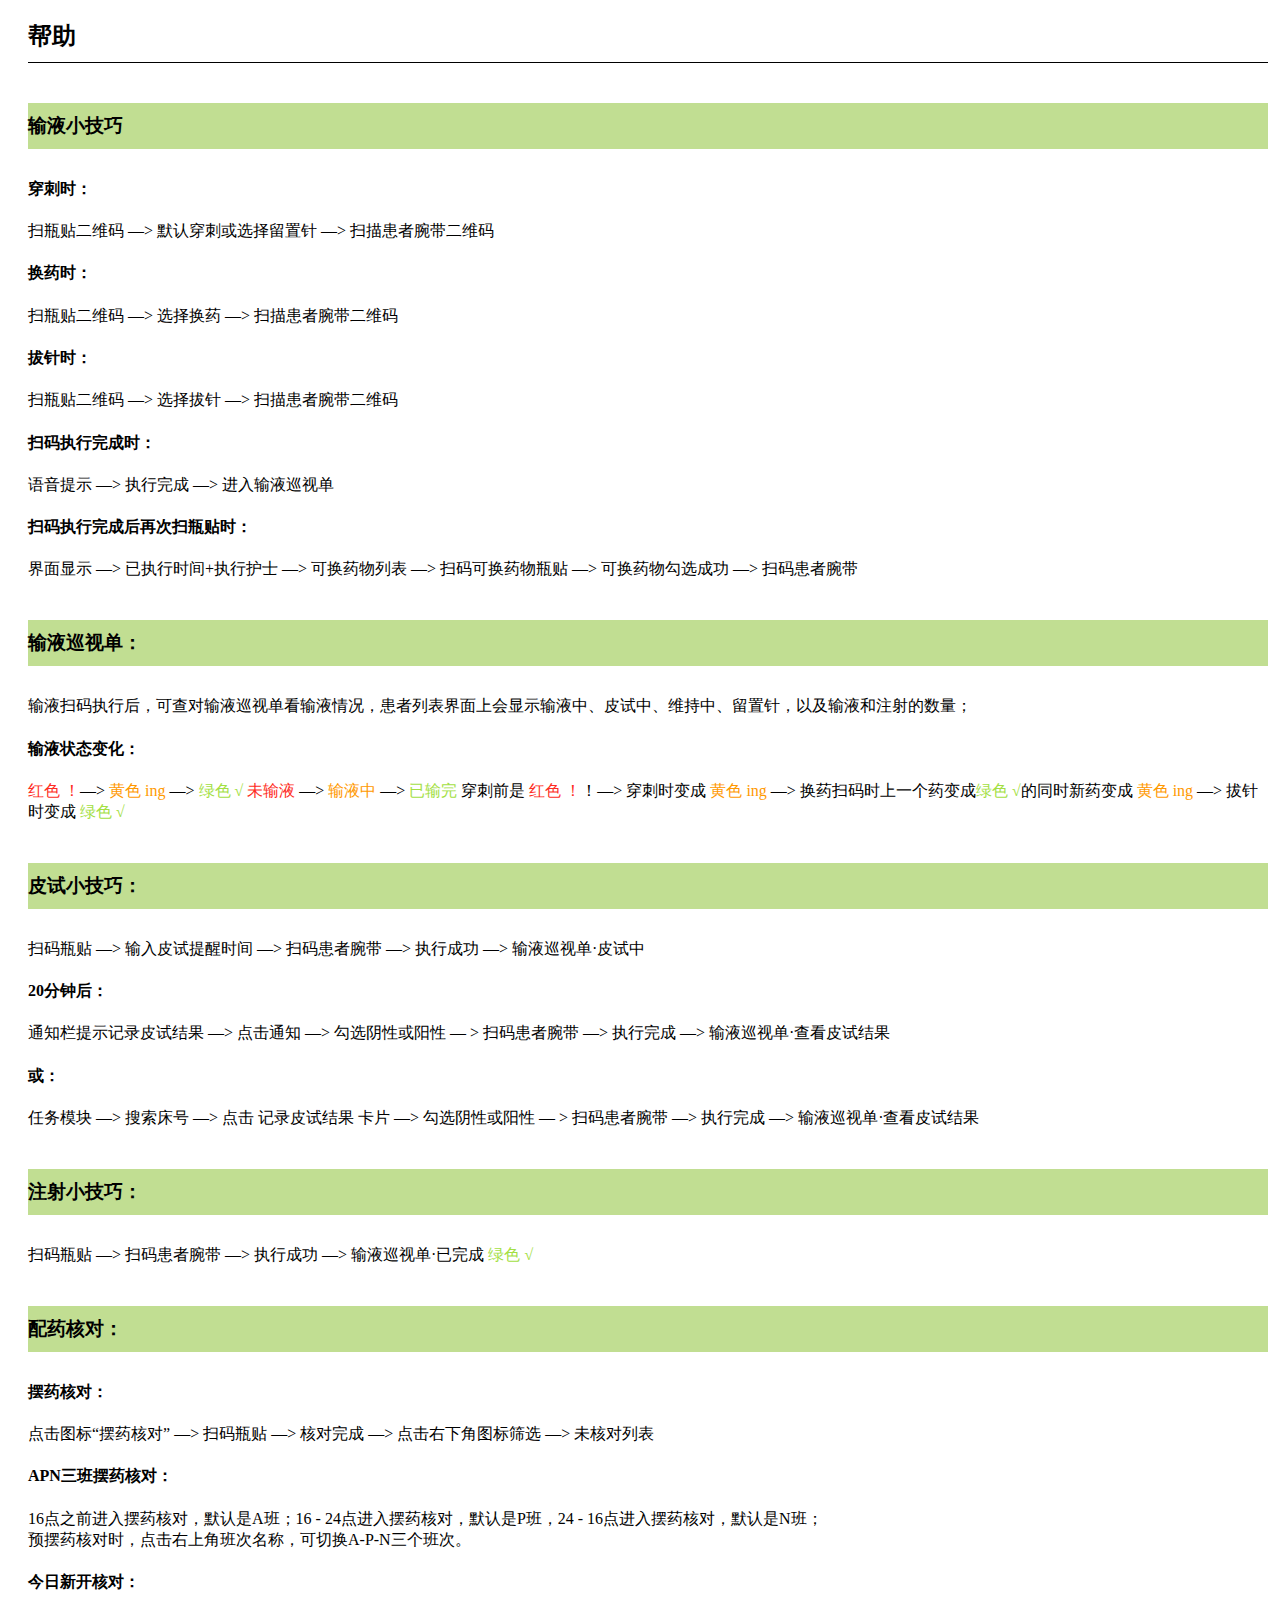
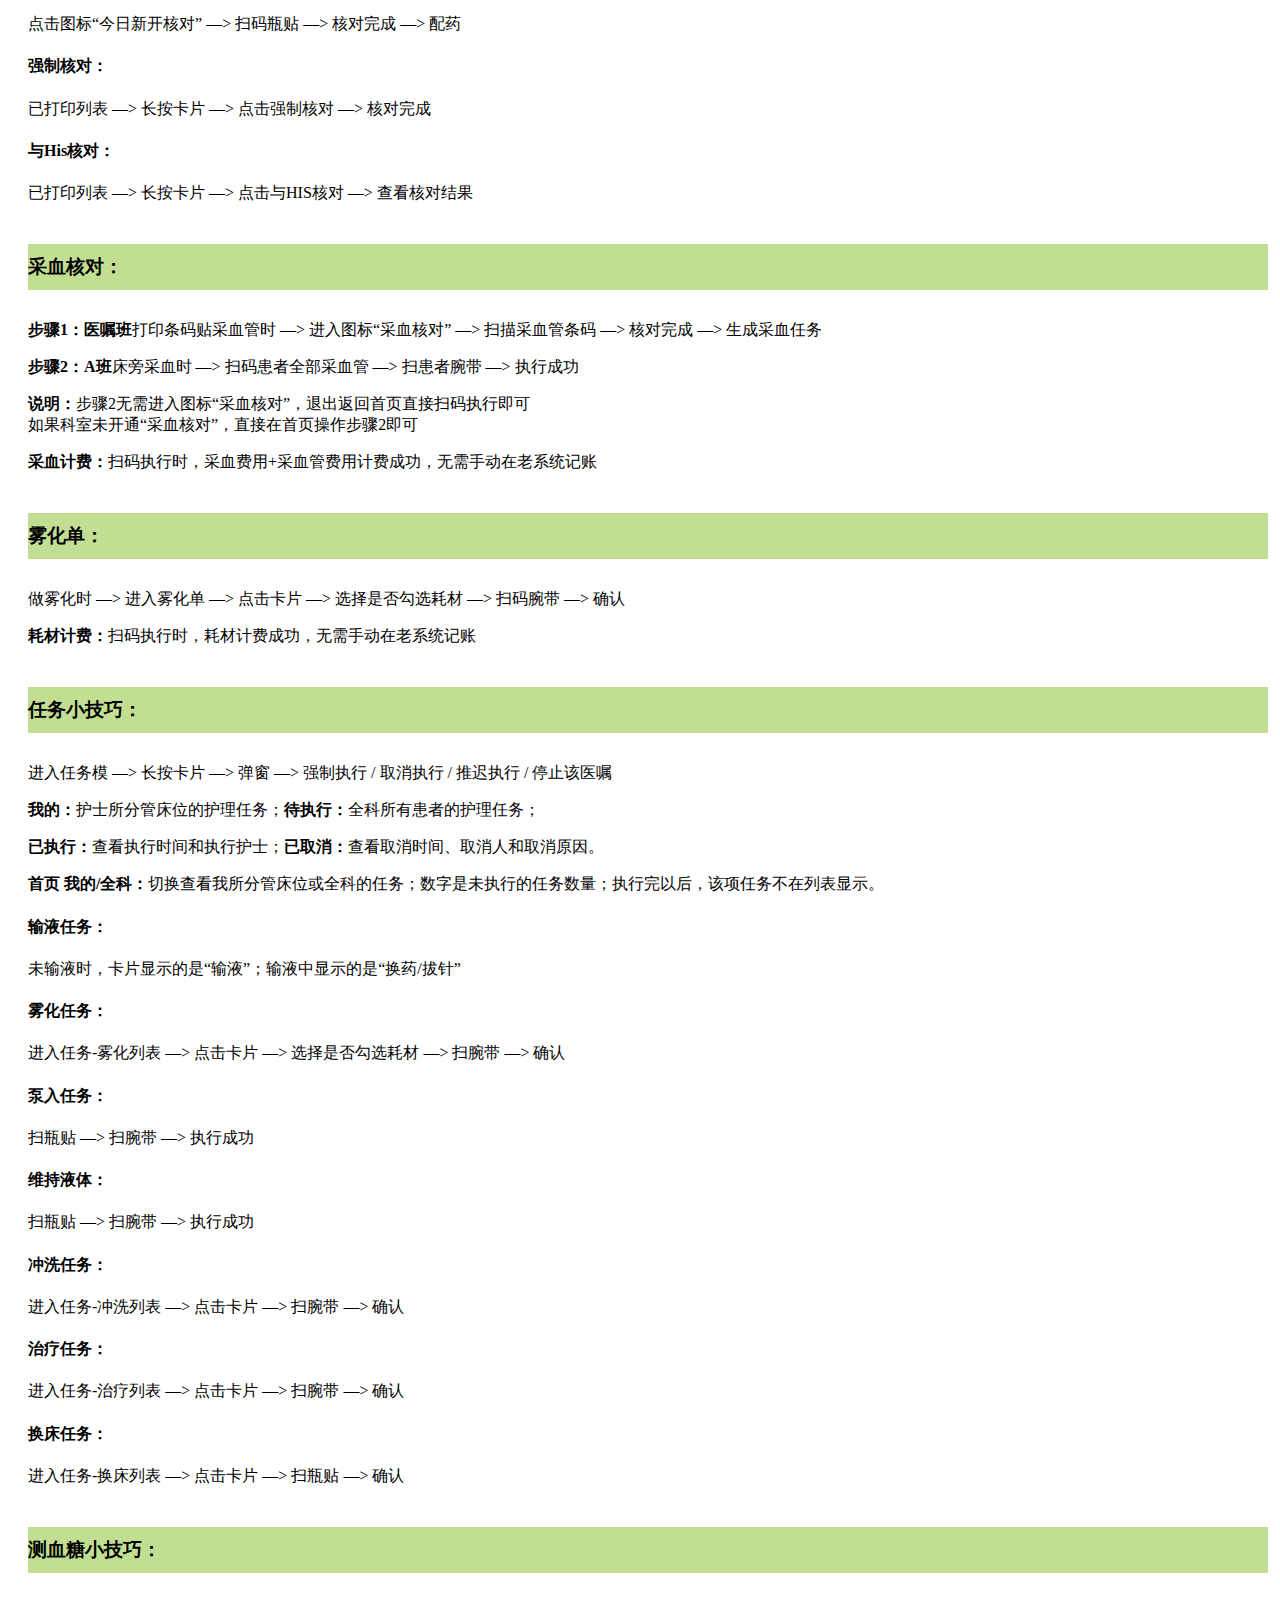
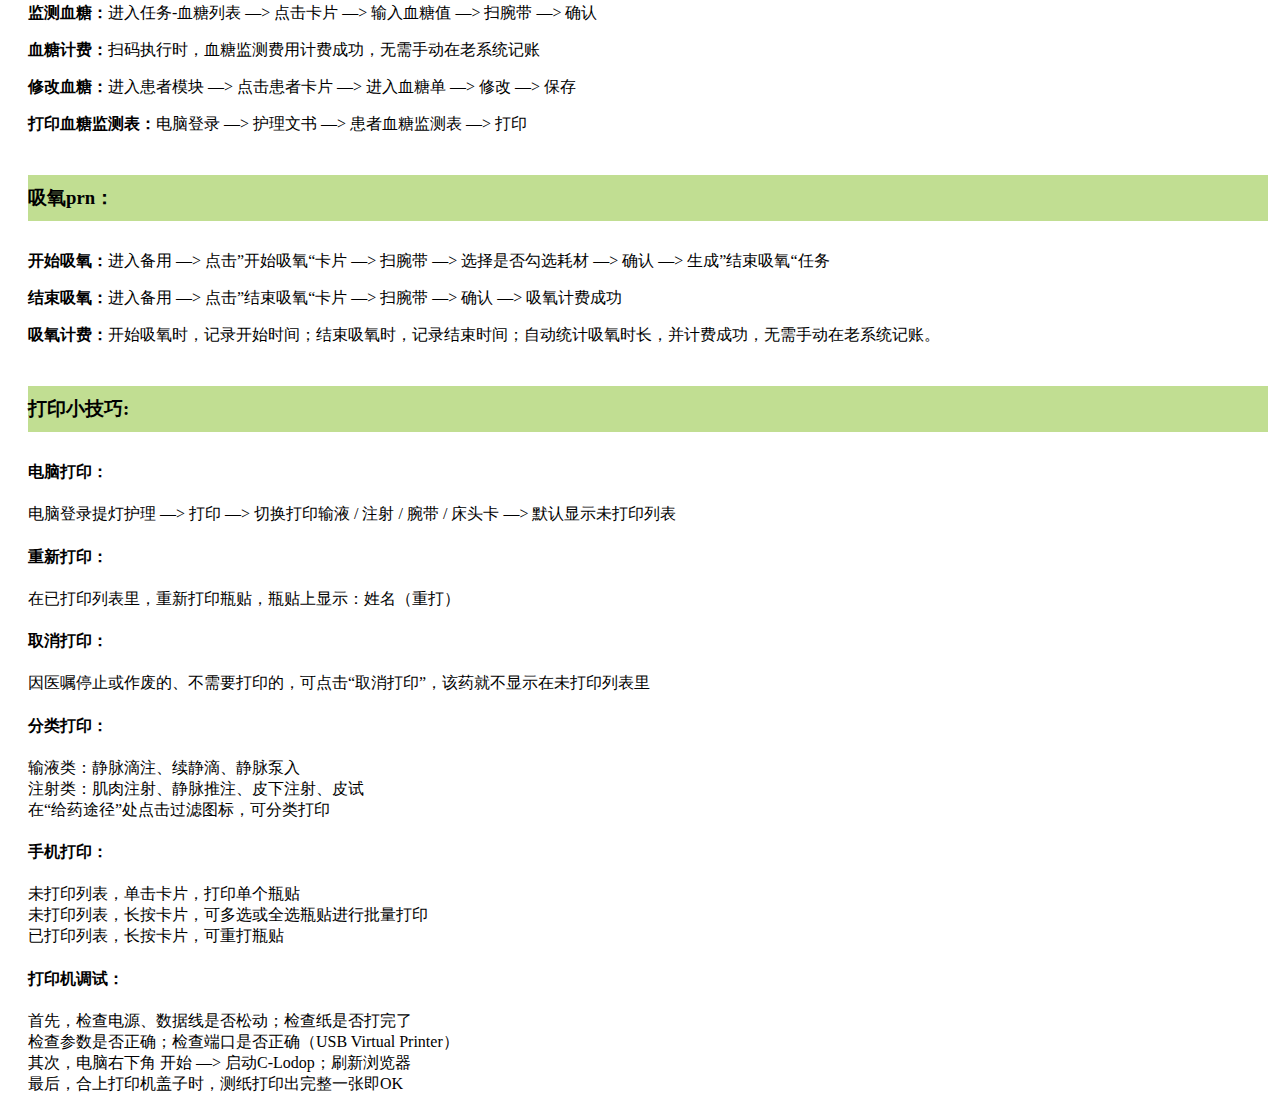
<file: api-gateway/src/main/resources/static/docs/help.html>
<!DOCTYPE html>
<html lang="en">
    <head>
        <meta charset="utf-8">
        <title>功能介绍</title>
        <style>
        	html,body,div{
        		width: 100%;
        	}
        	div{
        		box-sizing:border-box;
        		padding:0 20px;
        	}
            .red{
                    color: rgb(254, 44, 35);
            }
            .yellow{
                   color: rgb(255, 153, 0);
            }
            .green{
                color: rgb(163, 224, 67);
            }
            h3{
                background: rgb(193, 222, 146);
                padding: 10px 0;
                margin-top: 40px;
                margin-bottom: 30px;
            }
            h2{
                padding-bottom: 10px;
                border-bottom: 1px solid #000;
            }
        </style>
    </head>
    <body>
    <div>
        <h2>帮助</h2>
    </div>
    <div>
        <h3>输液小技巧</h3>
<p><h4>穿刺时：</h4></p>
<p>扫瓶贴二维码 —>  默认穿刺或选择留置针 —> 扫描患者腕带二维码</p>
<p><h4>换药时：</h4></p>
<p>扫瓶贴二维码 —>  选择换药 —> 扫描患者腕带二维码</p>
<p><h4>拔针时：</h4></p>
<p>扫瓶贴二维码 —>  选择拔针 —> 扫描患者腕带二维码</p>
<p><h4>扫码执行完成时：</h4></p>
<p>语音提示 —> 执行完成 —> 进入输液巡视单</p>
<p><h4>扫码执行完成后再次扫瓶贴时：</h4></p>
<p>界面显示 —> 已执行时间+执行护士 —> 可换药物列表 —> 扫码可换药物瓶贴 —> 可换药物勾选成功 —>  扫码患者腕带</p>
    </div>
    <div><p><h3>输液巡视单：</h3></p>
<p>输液扫码执行后，可查对输液巡视单看输液情况，患者列表界面上会显示输液中、皮试中、维持中、留置针，以及输液和注射的数量；</p>
<p><h4>输液状态变化：</h4></p>
<p><span class="red">红色 ！</span>—> <span class="yellow">黄色 ing</span> —> <span class="green">绿色 √</span>
<span class="red">未输液</span> —> <span class="yellow">输液中</span>   —> <span class="green">已输完</span>
穿刺前是 <span class="red">红色 ！</span>！—> 穿刺时变成 <span class="yellow">黄色 ing</span> —> 换药扫码时上一个药变成<span class="green">绿色 √</span>的同时新药变成 <span class="yellow">黄色 ing</span>  —> 拔针时变成 <span class="green">绿色 √</span></p>
    </div>
    <div>
        <h3>皮试小技巧：</h3>
        <p>扫码瓶贴 —> 输入皮试提醒时间 —> 扫码患者腕带 —> 执行成功 —> 输液巡视单·皮试中</p>
        <p><h4>20分钟后：</h4></p>
        <p>通知栏提示记录皮试结果 —> 点击通知 —> 勾选阴性或阳性 — > 扫码患者腕带 —> 执行完成
—> 输液巡视单·查看皮试结果</p>
        <p><h4>或：</h4></p>
        <p>任务模块 —> 搜索床号 —> 点击 记录皮试结果 卡片 —> 勾选阴性或阳性 — > 扫码患者腕带 —> 执行完成 —> 输液巡视单·查看皮试结果</p>
    </div>
    <div>
        <h3>注射小技巧：</h3>
        <p>扫码瓶贴 —> 扫码患者腕带 —> 执行成功 —> 输液巡视单·已完成 <span class="green">绿色 √</span></p>
    </div>
    <div>
        <h3>配药核对：</h3>
        <p><h4>摆药核对：</h4></p>
        <p>点击图标“摆药核对” —> 扫码瓶贴 —> 核对完成 —> 点击右下角图标筛选 —> 未核对列表</p>
        <p><h4>APN三班摆药核对：</h4></p>
        <p>16点之前进入摆药核对，默认是A班；16 - 24点进入摆药核对，默认是P班，24 - 16点进入摆药核对，默认是N班；<br>
预摆药核对时，点击右上角班次名称，可切换A-P-N三个班次。</p>
        <p><h4>今日新开核对：</h4></p>
        <p>点击图标“今日新开核对” —> 扫码瓶贴 —> 核对完成 —> 配药</p>
        <p><h4>强制核对：</h4></p>
        <p>已打印列表 —> 长按卡片 —> 点击强制核对 —> 核对完成</p>
        <p><h4>与His核对：</h4></p>
        <p>已打印列表 —> 长按卡片 —> 点击与HIS核对 —> 查看核对结果</p>
    </div>
    <div>
        <h3>采血核对：</h3>
        <p><b>步骤1：医嘱班</b>打印条码贴采血管时 —> 进入图标“采血核对” —> 扫描采血管条码 —> 核对完成 —> 生成采血任务</p>
        <p><b>步骤2：A班</b>床旁采血时 —> 扫码患者全部采血管 —> 扫患者腕带 —> 执行成功</p>
        <p><b>说明：</b>步骤2无需进入图标“采血核对”，退出返回首页直接扫码执行即可<br>
           如果科室未开通“采血核对”，直接在首页操作步骤2即可</p>
        <p><b>采血计费：</b>扫码执行时，采血费用+采血管费用计费成功，无需手动在老系统记账</p>
    </div>
    <div>
        <h3>雾化单：</h3>
        <p>做雾化时 —> 进入雾化单 —> 点击卡片 —> 选择是否勾选耗材 —> 扫码腕带 —> 确认</p>
        <p><b>耗材计费：</b>扫码执行时，耗材计费成功，无需手动在老系统记账</p>
    </div>
    <div>
        <h3>任务小技巧：</h3>
        <p>进入任务模 —> 长按卡片 —> 弹窗 —> 强制执行 / 取消执行 / 推迟执行 / 停止该医嘱</p>
        <p><b>我的：</b>护士所分管床位的护理任务；<b>待执行：</b>全科所有患者的护理任务；</p>
        <p><b>已执行：</b>查看执行时间和执行护士；<b>已取消：</b>查看取消时间、取消人和取消原因。</p>
        <p><b>首页 我的/全科：</b>切换查看我所分管床位或全科的任务；数字是未执行的任务数量；执行完以后，该项任务不在列表显示。</p>
        <p><h4>输液任务：</h4></p>
        <p>未输液时，卡片显示的是“输液”；输液中显示的是“换药/拔针”</p>
        <p><h4>雾化任务：</h4></p>
        <p>进入任务-雾化列表 —> 点击卡片 —> 选择是否勾选耗材 —> 扫腕带 —> 确认</p>
        <p><h4>泵入任务：</h4></p>
        <p>扫瓶贴 —> 扫腕带 —>  执行成功</p>
        <p><h4>维持液体：</h4></p>
        <p>扫瓶贴 —> 扫腕带 —>  执行成功</p>
        <p><h4>冲洗任务：</h4></p>
        <p>进入任务-冲洗列表 —> 点击卡片 —> 扫腕带 —> 确认</p>
        <p><h4>治疗任务：</h4></p>
        <p>进入任务-治疗列表 —> 点击卡片 —> 扫腕带 —> 确认</p>
        <p><h4>换床任务：</h4></p>
        <p>进入任务-换床列表 —> 点击卡片 —> 扫瓶贴 —> 确认</p>
    </div>
    <div>
        <h3>测血糖小技巧：</h3>
        <p><b>监测血糖：</b>进入任务-血糖列表 —> 点击卡片 —> 输入血糖值 —> 扫腕带 —> 确认</p>
        <p><b>血糖计费：</b>扫码执行时，血糖监测费用计费成功，无需手动在老系统记账</p>
        <p><b>修改血糖：</b>进入患者模块 —> 点击患者卡片 —> 进入血糖单 —> 修改 —> 保存</p>
        <p><b>打印血糖监测表：</b>电脑登录 —> 护理文书 —> 患者血糖监测表 —> 打印</p>
    </div>
    <div>
        <h3>吸氧prn：</h3>
        <p><b>开始吸氧：</b>进入备用 —> 点击”开始吸氧“卡片 —> 扫腕带 —> 选择是否勾选耗材 —> 确认 —>  生成”结束吸氧“任务</p>
        <p><b>结束吸氧：</b>进入备用 —> 点击”结束吸氧“卡片 —> 扫腕带 —> 确认 —> 吸氧计费成功</p>
        <p><b>吸氧计费：</b>开始吸氧时，记录开始时间；结束吸氧时，记录结束时间；自动统计吸氧时长，并计费成功，无需手动在老系统记账。</p>
    </div>
    <div>
        <h3>打印小技巧:</h3>
        <p><h4>电脑打印：</h4></p>
        <p>电脑登录提灯护理 —> 打印 —> 切换打印输液 / 注射 / 腕带 / 床头卡 —> 默认显示未打印列表</p>
        <p><h4>重新打印：</h4></p>
        <p>在已打印列表里，重新打印瓶贴，瓶贴上显示：姓名（重打）</p>
        <p><h4>取消打印：</h4></p>
        <p>因医嘱停止或作废的、不需要打印的，可点击“取消打印”，该药就不显示在未打印列表里</p>
        <p><h4>分类打印：</h4></p>
        <p>输液类：静脉滴注、续静滴、静脉泵入<br>
            注射类：肌肉注射、静脉推注、皮下注射、皮试<br>
            在“给药途径”处点击过滤图标，可分类打印</p>
        <p><h4>手机打印：</h4></p>
        <p>未打印列表，单击卡片，打印单个瓶贴<br>
           未打印列表，长按卡片，可多选或全选瓶贴进行批量打印<br>
           已打印列表，长按卡片，可重打瓶贴</p>
        <p><h4>打印机调试：</h4></p>
        <p>首先，检查电源、数据线是否松动；检查纸是否打完了<br>
           检查参数是否正确；检查端口是否正确（USB   Virtual Printer）<br>
            其次，电脑右下角 开始 —> 启动C-Lodop；刷新浏览器<br>
            最后，合上打印机盖子时，测纸打印出完整一张即OK</p>
    </div>
    </body>
</html>
</file>
